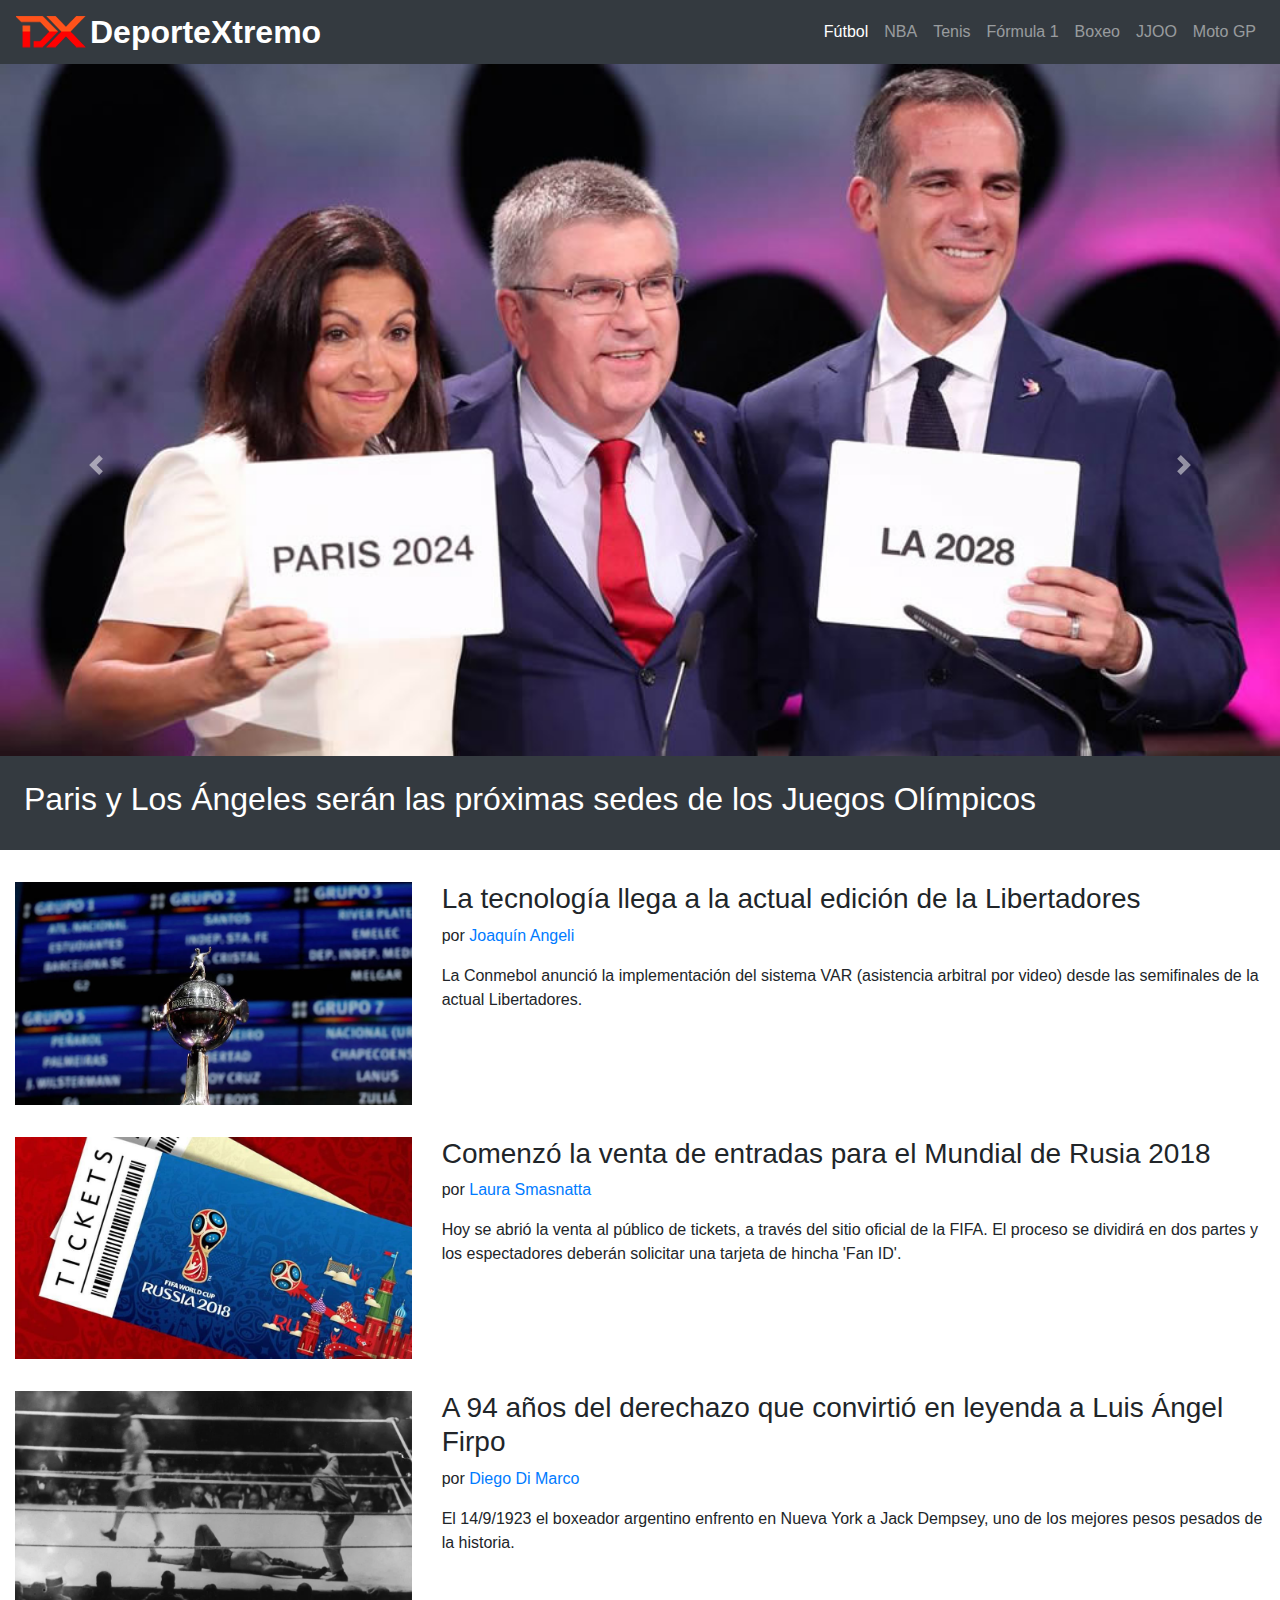
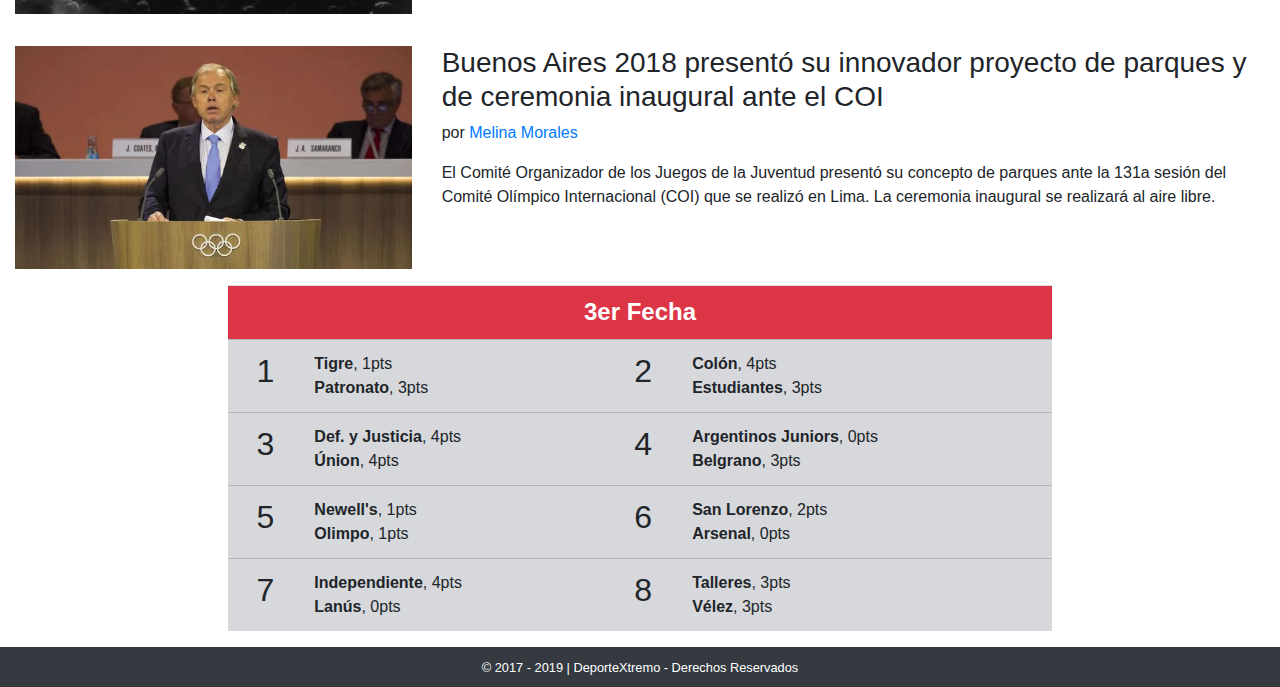
<file: docs/index.html>
<!DOCTYPE html>
<html lang="es-AR">
	<head>
		<!-- Required meta tags -->
		<meta charset="utf-8">
		<meta name="viewport" content="width=device-width,initial-scale=1,shrink-to-fit=no">
		<!-- Primary Meta Tags -->
		<meta name="title" content="DX - DeporteXtremo">
		<meta name="description" content="Todas las noticias del mundo deportivo en un solo lugar ¡Viví eXtremo!">

		<!-- Open Graph / Facebook -->
		<meta property="og:type" content="website">
		<meta property="og:url" content="https://eant.github.io/EDD-FullstackEssentials/">
		<meta property="og:title" content="DX - DeporteXtremo">
		<meta property="og:description" content="Todas las noticias del mundo deportivo en un solo lugar ¡Viví eXtremo!">
		<meta property="og:image" content="img/f1.jpg">

		<!-- Twitter -->
		<meta property="twitter:card" content="summary_large_image">
		<meta property="twitter:url" content="https://eant.github.io/EDD-FullstackEssentials/">
		<meta property="twitter:title" content="DX - DeporteXtremo">
		<meta property="twitter:description" content="Todas las noticias del mundo deportivo en un solo lugar ¡Viví eXtremo!">
		<meta property="twitter:image" content="img/f1.jpg">

		<!-- Favicon -->
		<meta name="msapplication-TileColor" content="#343a40">
		<meta name="theme-color" content="#343a40">
		<link rel="apple-touch-icon" sizes="180x180" href="img/favicons/apple-touch-icon.png">
		<link rel="icon" sizes="32x32" type="image/png" href="img/favicons/favicon-32x32.png">
		<link rel="icon" sizes="16x16" type="image/png" href="img/favicons/favicon-16x16.png">
		<link rel="manifest" href="img/favicons/site.webmanifest">
		<link rel="mask-icon" href="img/favicons/safari-pinned-tab.svg" color="#343a40">
		<!-- Bootstrap CSS -->
		<link rel="stylesheet" href="css/bootstrap.min.css">
		<title>DX - DeporteXtremo</title>
	</head>

	<body>
		<nav class="navbar navbar-expand-lg navbar-dark bg-dark">

			<a class="navbar-brand d-flex align-items-center" href="#">
				<img src="img/logo.png">
				<h1 class="h2 mx-1 my-0 font-weight-bold">DeporteXtremo</h1>
			</a>

			<button class="navbar-toggler" type="button" data-toggle="collapse" data-target="#menu">
				<span class="navbar-toggler-icon"></span>
			</button>

			<div class="collapse navbar-collapse justify-content-end" id="menu">
				<ul class="navbar-nav text-center text-center">
					<li class="active">
						<a class="nav-link" href="#">Fútbol</a>
					</li>
					<li>
						<a class="nav-link" href="#">NBA</a>
					</li>
					<li>
						<a class="nav-link" href="#">Tenis</a>
					</li>
					<li>
						<a class="nav-link" href="#">Fórmula 1</a>
					</li>
					<li>
						<a class="nav-link" href="#">Boxeo</a>
					</li>
					<li>
						<a class="nav-link" href="#">JJOO</a>
					</li>
					<li>
						<a class="nav-link" href="#">Moto GP</a>
					</li>
				</ul>
			</div>
		</nav>

		<section id="noticias-destacadas" class="carousel slide" data-ride="carousel">

			<div class="carousel-inner">
				
				<figure class="carousel-item active">
					<img class="d-block w-100" src="img/juegos-olimpicos.jpg">
					<figcaption class="bg-dark text-white p-4">
						<h2>Paris y Los Ángeles serán las próximas sedes de los Juegos Olímpicos</h2>
					</figcaption>
				</figure>

				<figure class="carousel-item">
					<img class="d-block w-100" src="img/f1.jpg">
					<figcaption class="bg-dark text-white p-4">
						<h2>Ricciardo marcó el ritmo en los libres de Azerbaiyán</h2>
					</figcaption>
				</figure>

				<figure class="carousel-item">
					<img class="d-block w-100" src="img/rally.jpg">
					<figcaption class="bg-dark text-white p-4">
						<h2>En Córdoba arrancó la 1er etapa del 38° Rally de la Argentina</h2>
					</figcaption>
				</figure>

			</div>
		
			<a class="carousel-control-prev" href="#noticias-destacadas" data-slide="prev">
				<span class="carousel-control-prev-icon"></span>
			</a>
			
			<a class="carousel-control-next" href="#noticias-destacadas" data-slide="next">
				<span class="carousel-control-next-icon"></span>
			</a>
		</section>

		<main class="container-fluid">
			<section id="ultimas-noticias" class="row">
				<article class="col-12 col-md-6 col-lg-12 py-3 noticia">

					<!-- Noticia #1 -->
					<div class="row">
						<!-- Inicio Noticia -->
						<div class="col-12 col-lg-4 noticia-img">
							<img src="img/sorteo-libertadores.jpg" class="img-fluid">
						</div>
						<div class="col-12 col-lg-8 noticia-txt">
							<h3>La tecnología llega a la actual edición de la Libertadores</h3>
							<p>por <a href="#">Joaquín Angeli</a></p>
							<p>La Conmebol anunció la implementación del sistema VAR (asistencia arbitral por video) desde las semifinales de la actual Libertadores.</p>
						</div>
						<!-- Fin Noticia -->
					</div>

				</article>
				<article class="col-12 col-md-6 col-lg-12 py-3 noticia">

					<!-- Noticia #2 -->
					<div class="row">
						<!-- Inicio Noticia -->
						<div class="col-12 col-lg-4 noticia-img">
							<img src="img/tickets-rusia-mundial.jpg" class="img-fluid">
						</div>
						<div class="col-12 col-lg-8 noticia-txt">
							<h3>Comenzó la venta de entradas para el Mundial de Rusia 2018</h3>
							<p>por <a href="#">Laura Smasnatta</a></p>
							<p>Hoy se abrió la venta al público de tickets, a través del sitio oficial de la FIFA. El proceso se dividirá en dos partes y los espectadores deberán solicitar una tarjeta de hincha 'Fan ID'.</p>
						</div>
						<!-- Fin Noticia -->
					</div>

				</article>
				<article class="col-12 col-md-6 col-lg-12 py-3 noticia">

					<!-- Noticia #3 -->
					<div class="row">
						<!-- Inicio Noticia -->
						<div class="col-12 col-lg-4 noticia-img">
							<img src="img/firpo.jpg" class="img-fluid">
						</div>
						<div class="col-12 col-lg-8 noticia-txt">
							<h3>A 94 años del derechazo que convirtió en leyenda a Luis Ángel Firpo</h3>
							<p>por <a href="#">Diego Di Marco</a></p>
							<p>El 14/9/1923 el boxeador argentino enfrento en Nueva York a Jack Dempsey, uno de los mejores pesos pesados de la historia.</p>
						</div>
						<!-- Fin Noticia -->
					</div>

				</article>
				<article class="col-12 col-md-6 col-lg-12 py-3 noticia">

					<!-- Noticia #3 -->
					<div class="row">
						<!-- Inicio Noticia -->
						<div class="col-12 col-lg-4 noticia-img">
							<img src="img/buenos-aires.jpg" class="img-fluid">
						</div>
						<div class="col-12 col-lg-8 noticia-txt">
							<h3>Buenos Aires 2018 presentó su innovador proyecto de parques y de ceremonia inaugural ante el COI</h3>
							<p>por <a href="#">Melina Morales</a></p>
							<p>El Comité Organizador de los Juegos de la Juventud presentó su concepto de parques ante la 131a sesión del Comité Olímpico Internacional (COI) que se realizó en Lima. La ceremonia inaugural se realizará al aire libre.</p>
						</div>
						<!-- Fin Noticia -->
					</div>

				</article>
			</section>

			<section id="tabla-posiciones" class="row">
				<div class="col-xl-8 offset-xl-2">

					<div class="table-responsive">
						<table class="table table-hover">

							<tr class="bg-danger text-white text-center">
								<th colspan="4" class="h4 font-weight-bold">3er Fecha</th>
							</tr>

							<tr class="table-secondary">
								<td class="h2 text-center">1</td>
								<td><strong>Tigre</strong>, 1pts<br><strong>Patronato</strong>, 3pts</td>
								<td class="h2 text-center">2</td>
								<td><strong>Colón</strong>, 4pts<br><strong>Estudiantes</strong>, 3pts</td>
							</tr>

							<tr class="table-secondary">
								<td class="h2 text-center">3</td>
								<td><strong>Def. y Justicia</strong>, 4pts<br><strong>Únion</strong>, 4pts</td>
								<td class="h2 text-center">4</td>
								<td><strong>Argentinos Juniors</strong>, 0pts<br><strong>Belgrano</strong>, 3pts</td>
							</tr>

							<tr class="table-secondary">
								<td class="h2 text-center">5</td>
								<td><strong>Newell's</strong>, 1pts<br><strong>Olimpo</strong>, 1pts</td>
								<td class="h2 text-center">6</td>
								<td><strong>San Lorenzo</strong>, 2pts<br><strong>Arsenal</strong>, 0pts</td>
							</tr>

							<tr class="table-secondary">
								<td class="h2 text-center">7</td>
								<td><strong>Independiente</strong>, 4pts<br><strong>Lanús</strong>, 0pts</td>
								<td class="h2 text-center">8</td>
								<td><strong>Talleres</strong>, 3pts<br><strong>Vélez</strong>, 3pts</td>
							</tr>

						</table>
					</div>

				</div>
			</section>
		</main>
		<footer class="p-2 bg-dark text-white text-center">
			<small>&copy; 2017 - 2019 |	 DeporteXtremo - Derechos Reservados</small>
		</footer>
		<!-- Optional JavaScript -->
		<!-- jQuery first, then Popper.js, then Bootstrap JS -->
		<script src="js/jquery-3.3.1.slim.min.js"></script>
		<script src="js/popper.min.js"></script>
		<script src="js/bootstrap.min.js"></script>

		<script>
			var ajax = new XMLHttpRequest()
			ajax.open( "GET", "noticias.json")
			ajax.onload = function () {
				console.log( ajax.response )
			}

		</script>
	</body>

</html>
</file>
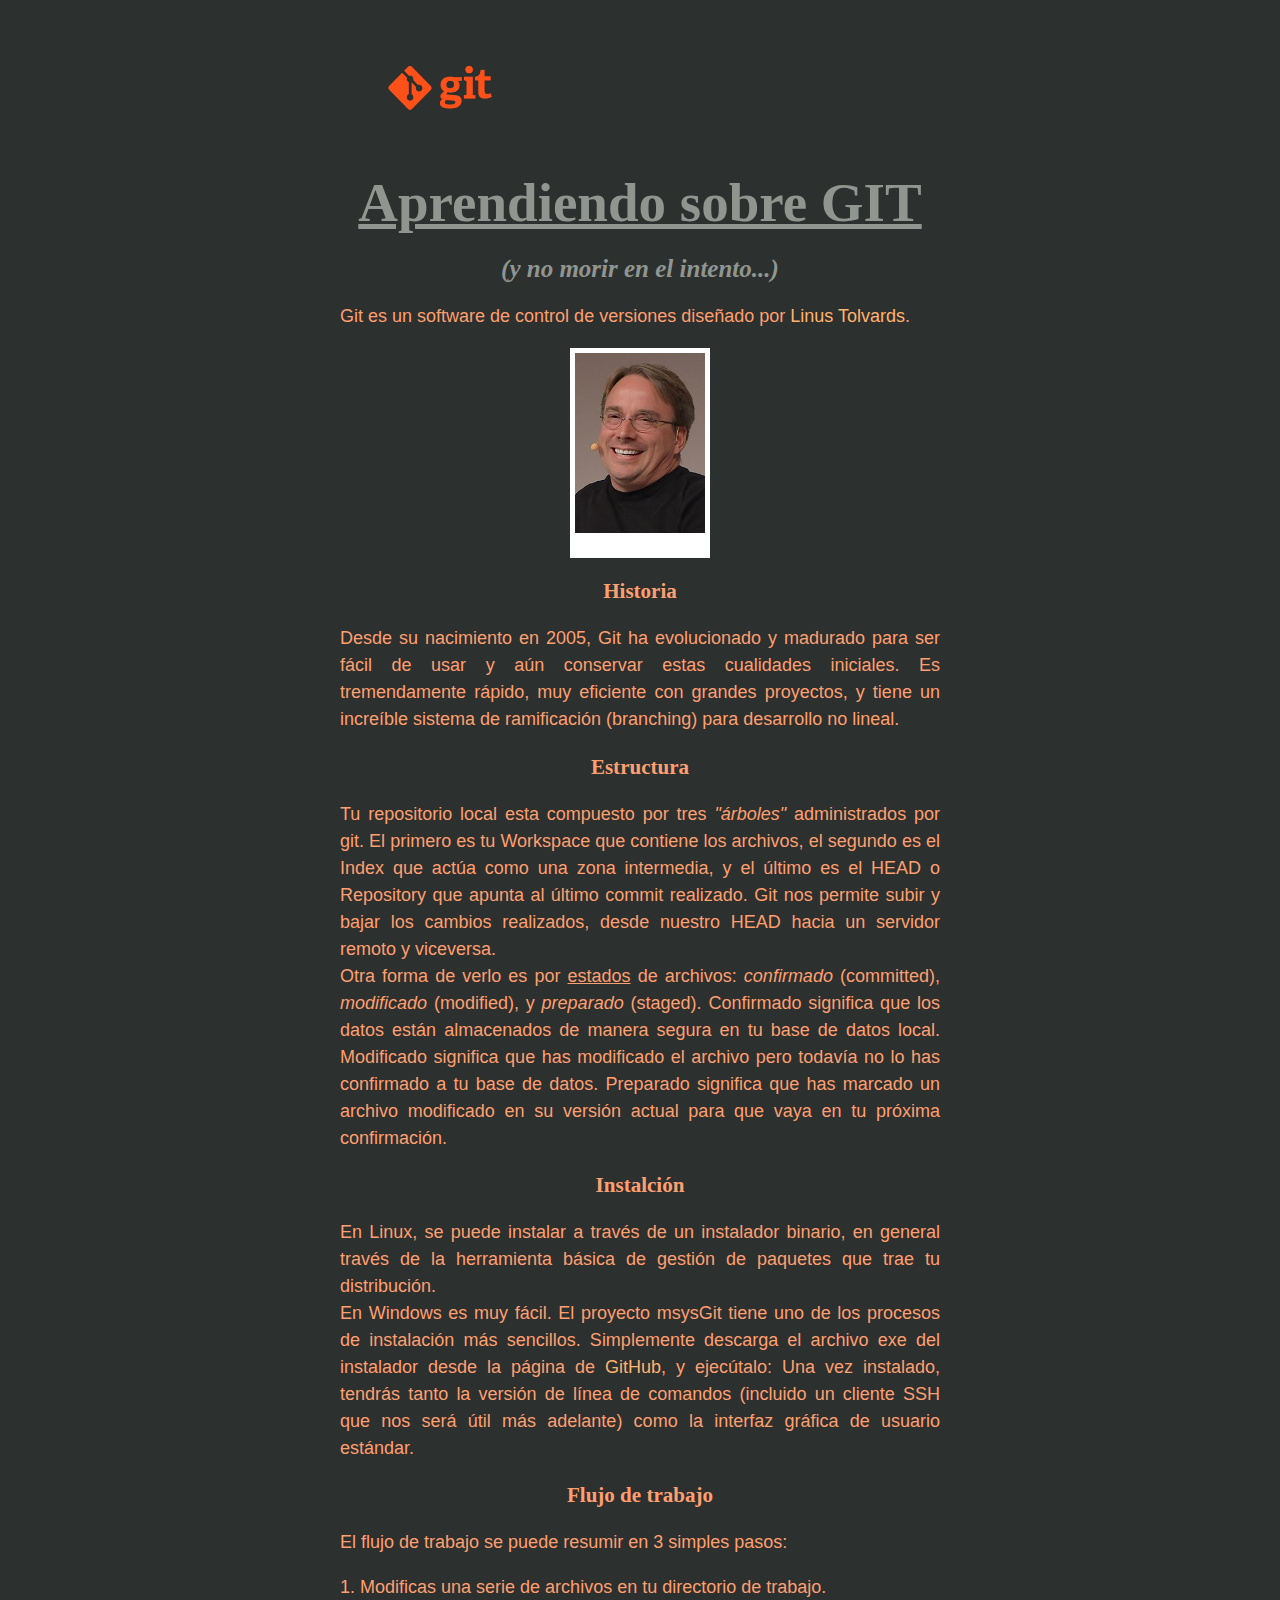
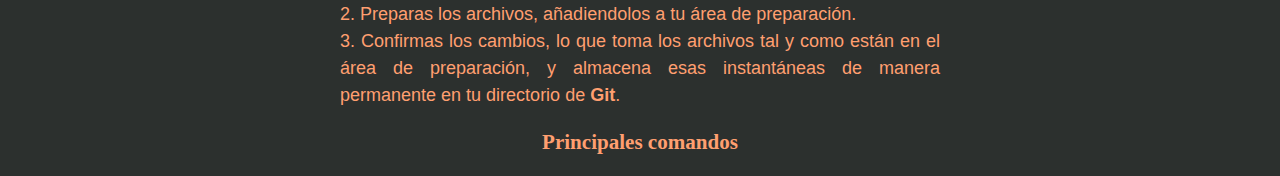
<file: docs/old/index.html>
<!DOCTYPE html>
<html>
<head>
  <meta charset="utf-8">
  <title> Aprendiendo GIT </title>
  <link rel="stylesheet" href="css/style.css">
  <style>


  </style>
</head>
<body>
  <img src="img/git_imagen.png" width="200px">
  <h1>Aprendiendo sobre GIT</h1>
  <h2><i>(y no morir en el intento...)</i></h2>
  <p>Git es un software de control de versiones diseñado por <a href="https://es.wikipedia.org/wiki/Linus_Torvalds" target="_blank">Linus Tolvards</a>.</p>
  <img id="foto-linus" src="img/linus.jpg">
  <h3>Historia</h3>
  <p>Desde su nacimiento en 2005, Git ha evolucionado y madurado para ser fácil de usar y aún conservar estas cualidades iniciales. Es tremendamente rápido, muy eficiente con grandes proyectos, y tiene un increíble sistema de ramificación (branching) para desarrollo no lineal.</p>
  <h3>Estructura</h3>
  <p>Tu repositorio local esta compuesto por tres <i>"árboles"</i> administrados por git. El primero es tu Workspace que contiene los archivos, el segundo es el Index que actúa como una zona intermedia, y el último es el HEAD o Repository que apunta al último commit realizado. Git nos permite subir y bajar los cambios realizados, desde nuestro HEAD hacia un servidor remoto y viceversa.<br> Otra forma de verlo es por <u>estados</u> de archivos: <i>confirmado</i> (committed), <i>modificado</i> (modified), y <i>preparado</i> (staged). Confirmado significa que los datos están almacenados de manera segura en tu base de datos local. Modificado significa que has modificado el archivo pero todavía no lo has confirmado a tu base de datos. Preparado significa que has marcado un archivo modificado en su versión actual para que vaya en tu próxima confirmación.</p>
  <h3>Instalción</h3>
  <p>En Linux, se puede instalar a través de un instalador binario, en general través de la herramienta básica de gestión de paquetes que trae tu distribución.<br> En Windows es muy fácil. El proyecto msysGit tiene uno de los procesos de instalación más sencillos. Simplemente descarga el archivo exe del instalador desde la página de <a href="https://github.com/" target="_blank">GitHub</a>, y ejecútalo: Una vez instalado, tendrás tanto la versión de línea de comandos (incluido un cliente SSH que nos será útil más adelante) como la interfaz gráfica de usuario estándar.</p>
  <h3>Flujo de trabajo</h3>
  <p>El flujo de trabajo se puede resumir en 3 simples pasos:</p>
  <p>1. Modificas una serie de archivos en tu directorio de trabajo.<br>2. Preparas los archivos, añadiendolos a tu área de preparación.<br>3. Confirmas los cambios, lo que toma los archivos tal y como están en el área de preparación, y almacena esas instantáneas de manera permanente en tu directorio de <strong>Git</strong>.
  <h3>Principales comandos</h3>


  <script src="js/main.js"></script>
  <script>
    document.getElementById('foto-linus').onclick = mostrarAviso
  </script>
</body>
</html>
</file>
<file: docs/old/css/style.css>
/* Anatomia de CSS */
/*
  selector {
  propiedad: valor;
  propiedad: valor;
  }
  */
body{
  font-family: Arial;
  font-size: 18px;
/*color: #FF7C2B;*/
  color: #FF9F70;
  background-color: #2C302E;
  text-align: justify;
  width: 600px;
  margin-left: auto;
  margin-right: auto;
}
h1,h2,h3 {
  font-family:Thaoma;
  text-align: center;
}
h1 {
  color: #909590;
  font-size: 55px;
  text-decoration: underline;
  margin-top: 0px;
  margin-bottom: 0px;
}
h2 {
  color:#909590;
  font-size:25px;
}
a{
  font-family: Helvetica, Arial, Open Sans, sans-serif;
  color: #FFB36D;
  text-decoration: none;
}
a:hover {
  color: #FFF4F7;
  }
p{
  line-height: 150%
}

#foto-linus {
  display: block;
  margin: 0 auto 0 auto;
  border-top: solid 5px white;
  border-left: solid 5px white;
  border-right: solid 5px white;
  border-bottom: solid 25px white;
  height: 180px;
}
</file>
